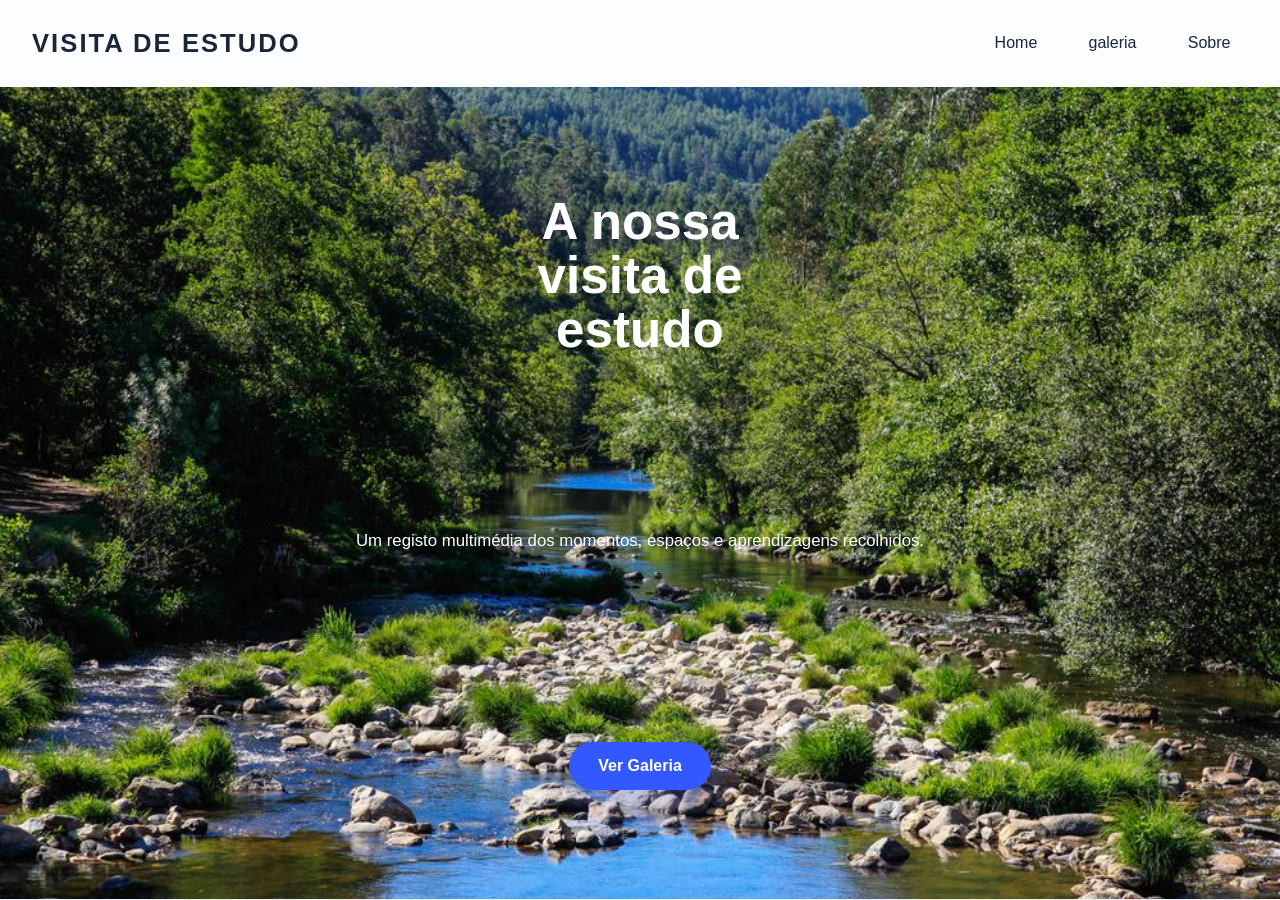
<file: index.html>
<!DOCTYPE html>
<html lang="pt-PT">
<head>
    <meta charset="UTF-8">
    <meta name="viewport" content="width=device-width, initial-scale=1.0">
    <title>Visita de Estudo - Home</title>
    <link rel="stylesheet" href="style.css">
</head>
<body>
    <header>
        <h1>Visita de Estudo</h1>
        <nav>
                <a href="index.html">Home</a>
                <a href="galeria.html">galeria</a>
                <a href="sobre.html">Sobre</a>
        </nav>
    </header>
    <section class="hero">
        <h2>A nossa visita de estudo</h2>
        <p>Um registo multimédia dos momentos, espaços e aprendizagens recolhidos.</p> 
        <a href="galeria.html" class="btn">Ver Galeria</a>
    </section>
</body>
</html>
</file>
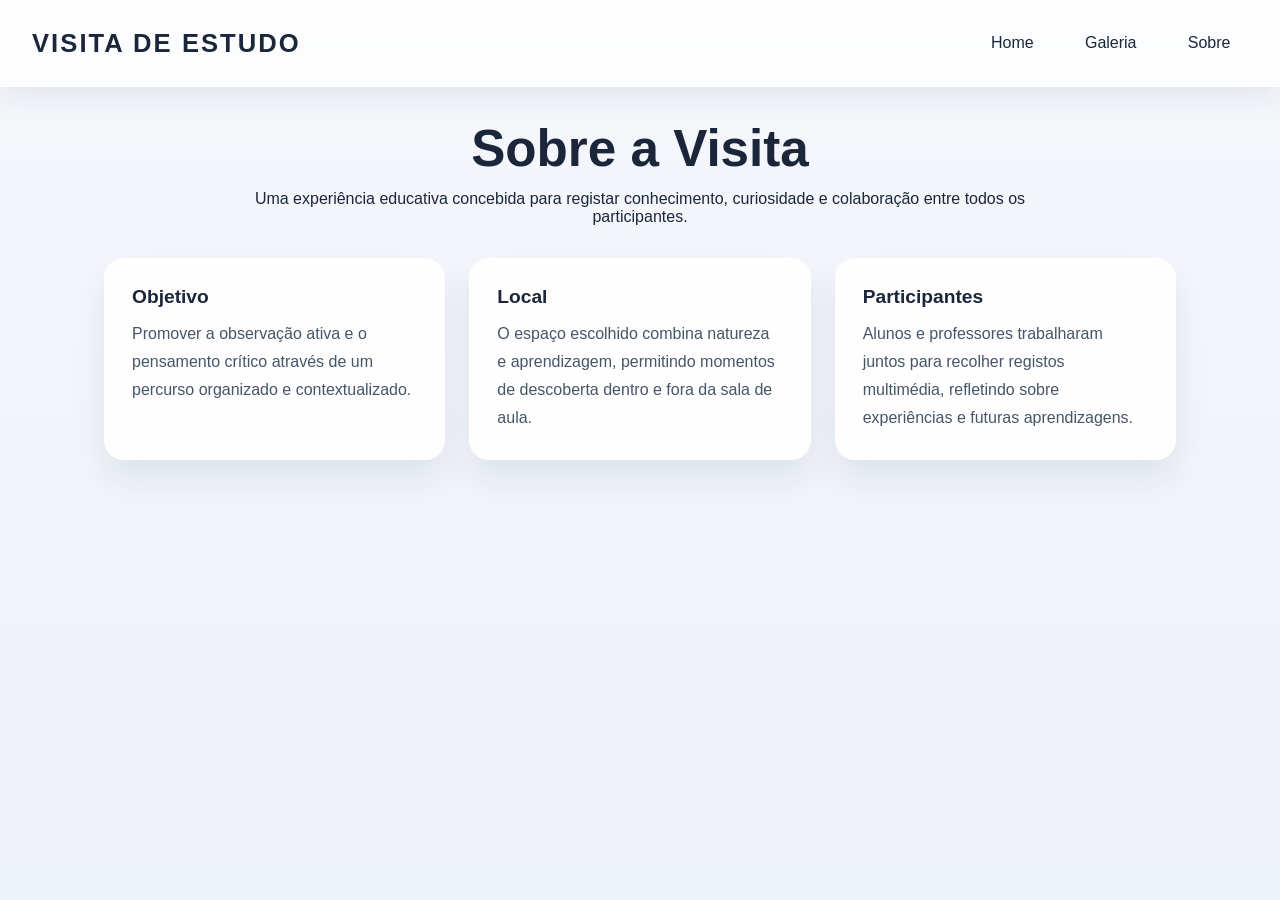
<file: sobre.html>
<!DOCTYPE html>
<html lang="pt-PT">
<head>
    <meta charset="UTF-8">
    <meta name="viewport" content="width=device-width, initial-scale=1.0">
    <title>Visita de Estudo - Sobre</title>
    <link rel="stylesheet" href="style.css">
</head>
<body>
    <header>
        <h1>Visita de Estudo</h1>
        <nav>
            <a href="index.html">Home</a>
            <a href="galeria.html">Galeria</a>
            <a href="sobre.html">Sobre</a>
        </nav>
    </header>
    <main class="content">
        <section class="about-hero">
            <h2>Sobre a Visita</h2>
            <p>Uma experiência educativa concebida para registar conhecimento, curiosidade e colaboração entre todos os participantes.</p>
        </section>

        <section class="info-cards">
            <article class="info-card">
                <h3>Objetivo</h3>
                <p>Promover a observação ativa e o pensamento crítico através de um percurso organizado e contextualizado.</p>
            </article>
            <article class="info-card">
                <h3>Local</h3>
                <p>O espaço escolhido combina natureza e aprendizagem, permitindo momentos de descoberta dentro e fora da sala de aula.</p>
            </article>
            <article class="info-card">
                <h3>Participantes</h3>
                <p>Alunos e professores trabalharam juntos para recolher registos multimédia, refletindo sobre experiências e futuras aprendizagens.</p>
            </article>
        </section>
    </main>
</body>
</html>
</file>
<file: style.css>
/* Reset básico */
* {
    margin: 0;
    padding: 0;
    box-sizing: border-box;
}

html {
    scroll-behavior: smooth;
}

body {
    font-family: "Segoe UI", Tahoma, Geneva, Verdana, sans-serif;
    background: linear-gradient(180deg, #f5f7fb 0%, #edf1f8 100%);
    color: #1b263b;
    min-height: 100vh;
}

a {
    color: inherit;
    text-decoration: none;
}

header {
    display: flex;
    flex-wrap: wrap;
    justify-content: space-between;
    align-items: center;
    gap: 1rem;
    padding: 1.4rem 2rem;
    background: rgba(255, 255, 255, 0.74);
    backdrop-filter: blur(16px);
    box-shadow: 0 10px 30px rgba(11, 38, 75, 0.08);
    position: sticky;
    top: 0;
    z-index: 10;
}

header h1 {
    font-size: clamp(1.4rem, 2vw, 2rem);
    letter-spacing: 0.08em;
    text-transform: uppercase;
}

nav {
    display: flex;
    gap: 1rem;
    flex-wrap: wrap;
}

nav a {
    padding: 0.75rem 1.1rem;
    border-radius: 999px;
    transition: background 0.25s ease, color 0.25s ease;
}

nav a:hover,
nav a:focus-visible {
    background: #2d7fff;
    color: #fff;
}

.hero {
    display: grid;
    place-items: center;
    text-align: center;
    min-height: calc(100vh - 88px);
    padding: 2rem 1.5rem;
    background: url('fotos/couce-6.jpg') center/cover no-repeat;
}

.hero h2 {
    font-size: clamp(2.4rem, 4vw, 4.2rem);
    max-width: 12ch;
    margin: 0 auto 1rem;
    line-height: 1.05;
    color: #fff;
}

.hero p {
    max-width: 42rem;
    margin: 0 auto 2rem;
    font-size: 1.05rem;
    color: #fff;
    line-height: 1.8;
}

.btn {
    display: inline-flex;
    align-items: center;
    justify-content: center;
    padding: 0.95rem 1.8rem;
    border-radius: 999px;
    background: #3458ff;
    color: #fff;
    font-weight: 600;
    box-shadow: 0 18px 30px rgba(52, 88, 255, 0.22);
    transition: transform 0.25s ease, box-shadow 0.25s ease, background 0.25s ease;
}

.btn:hover,
.btn:focus-visible {
    transform: translateY(-2px);
    box-shadow: 0 22px 34px rgba(52, 88, 255, 0.28);
    background: #1b47e2;
}

@media (max-width: 720px) {
    header {
        padding: 1rem 1.25rem;
    }

    nav {
        width: 100%;
        justify-content: center;
    }

    .hero {
        min-height: calc(100vh - 96px);
        padding-top: 3rem;
    }

    .hero h2 {
        font-size: clamp(2rem, 8vw, 3rem);
    }

    .hero p {
        font-size: 1rem;
    }
}

.content {
    width: min(100%, 1120px);
    margin: 0 auto;
    padding: 2rem 1.5rem 3rem;
}

.gallery-intro,
.about-hero {
    max-width: 52rem;
    margin: 0 auto 2rem;
    text-align: center;
}

.gallery-intro h2,
.about-hero h2 {
    font-size: clamp(2.2rem, 4vw, 3.6rem);
    margin-bottom: 0.75rem;
}

.gallery-grid {
    display: grid;
    grid-template-columns: repeat(3, minmax(220px, 1fr));
    gap: 1.5rem;
}

.gallery-card {
    display: grid;
    grid-template-rows: auto 1fr;
    border-radius: 1.5rem;
    overflow: hidden;
    background: #ffffffee;
    box-shadow: 0 18px 40px rgba(11, 38, 75, 0.08);
    transition: transform 0.25s ease, box-shadow 0.25s ease;
}

.gallery-card:hover {
    transform: translateY(-4px);
    box-shadow: 0 26px 48px rgba(11, 38, 75, 0.14);
}

.gallery-card img {
    width: 100%;
    height: 240px;
    object-fit: cover;
    display: block;
}

.card-content {
    padding: 1.5rem;
    display: grid;
    gap: 0.85rem;
}

.card-category {
    font-size: 0.85rem;
    font-weight: 700;
    letter-spacing: 0.12em;
    text-transform: uppercase;
    color: #2d7fff;
}

.gallery-card h3 {
    font-size: 1.25rem;
    margin: 0;
    color: #16204b;
}

.gallery-card p {
    color: #475569;
    line-height: 1.7;
}

.gallery-card .btn {
    width: max-content;
    padding: 0.8rem 1.4rem;
    border-radius: 999px;
    background: #3458ff;
    color: #fff;
    font-weight: 600;
    transition: transform 0.25s ease, box-shadow 0.25s ease, background 0.25s ease;
}

.gallery-card .btn:hover,
.gallery-card .btn:focus-visible {
    transform: translateY(-2px);
    box-shadow: 0 16px 26px rgba(52, 88, 255, 0.22);
    background: #1b47e2;
}

.more-photos {
    display: none;
}

.more-photos:target,
.more-photos.active {
    display: grid;
    position: fixed;
    inset: 0;
    padding: 2rem;
    background: rgba(11, 38, 75, 0.64);
    place-items: center;
    z-index: 20;
    overflow-y: auto;
}

.more-photos-panel {
    width: min(100%, 1040px);
    max-height: min(100vh, 88rem);
    overflow: auto;
    padding: 1.75rem 1.5rem 2rem;
    background: #ffffff;
    border-radius: 1.5rem;
    box-shadow: 0 24px 60px rgba(11, 38, 75, 0.2);
}

.panel-header {
    display: flex;
    justify-content: space-between;
    align-items: center;
    gap: 1rem;
    margin-bottom: 1.5rem;
}

.panel-header h3 {
    font-size: clamp(1.6rem, 2.5vw, 2rem);
    margin: 0;
    color: #16204b;
}

.close-link {
    color: #3458ff;
    font-weight: 700;
}

.more-gallery {
    display: grid;
    grid-template-columns: repeat(3, minmax(180px, 1fr));
    gap: 1rem;
}

.more-photo-card {
    border-radius: 1rem;
    overflow: hidden;
    background: #ffffff;
    box-shadow: 0 14px 30px rgba(11, 38, 75, 0.08);
}

.more-photo-card img {
    width: 100%;
    height: 200px;
    object-fit: cover;
    display: block;
}

.info-cards {
    display: grid;
    grid-template-columns: repeat(3, minmax(220px, 1fr));
    gap: 1.5rem;
}

.info-card {
    padding: 1.75rem;
    border-radius: 1.25rem;
    background: #ffffffee;
    box-shadow: 0 18px 34px rgba(11, 38, 75, 0.08);
}

.info-card h3 {
    margin-bottom: 0.75rem;
    font-size: 1.2rem;
}

.info-card p {
    line-height: 1.75;
    color: #475569;
}

@media (max-width: 900px) {
    .gallery-grid,
    .info-cards {
        grid-template-columns: repeat(2, minmax(220px, 1fr));
    }
}

@media (max-width: 720px) {
    .gallery-card img {
        height: 220px;
    }
}

@media (max-width: 640px) {
    .content {
        padding: 1.5rem 1rem 2.5rem;
    }

    .gallery-grid,
    .info-cards {
        grid-template-columns: 1fr;
    }

    .gallery-card img {
        height: 200px;
    }

    .gallery-intro,
    .about-hero {
        margin-bottom: 1.5rem;
    }
}
</file>
